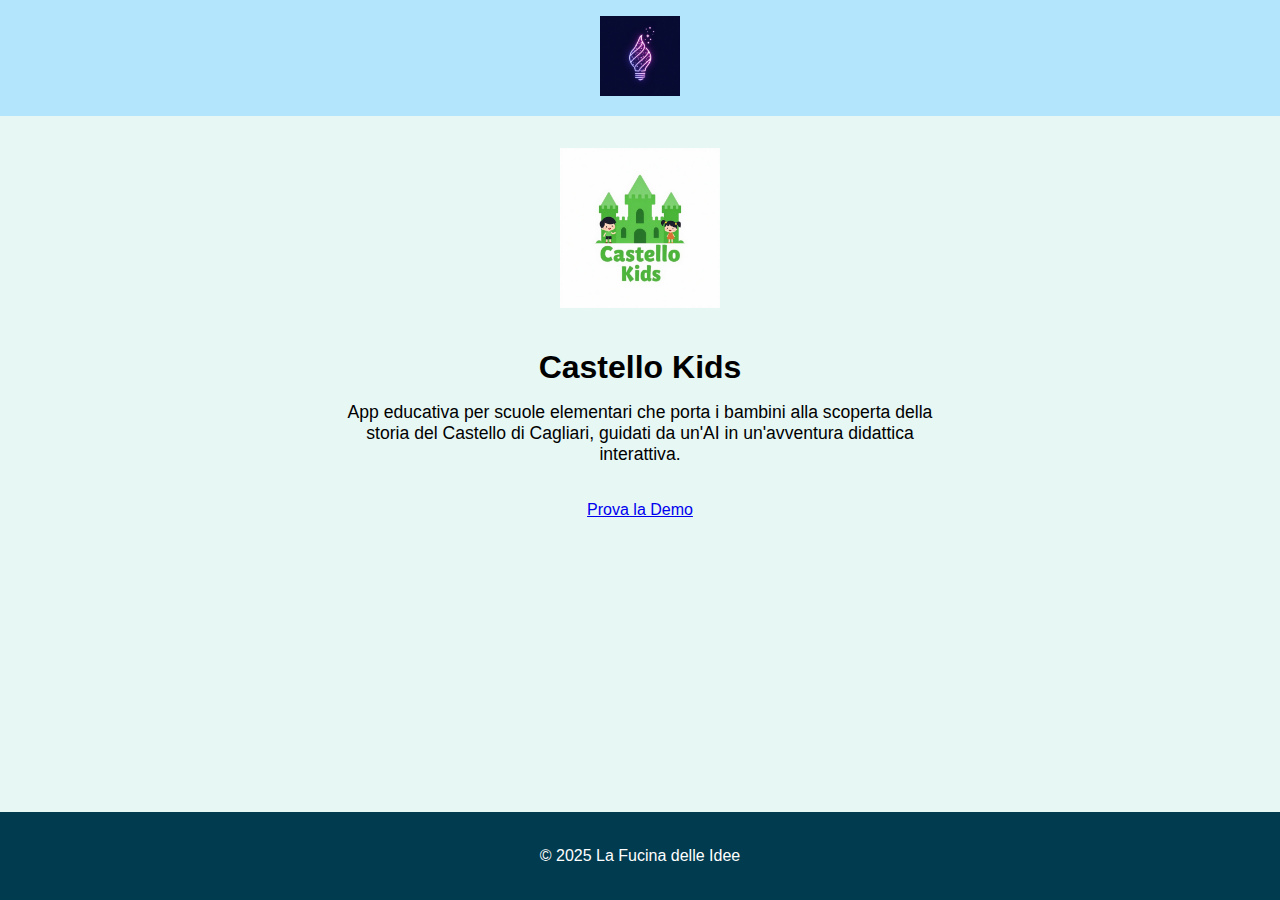
<file: castello_kids.html>
<!DOCTYPE html>
<html lang="it">
<head>
  <meta charset="UTF-8">
  <meta name="viewport" content="width=device-width, initial-scale=1.0">
  <title>Castello Kids – La Fucina delle Idee</title>
  <style>
    body {
      margin: 0;
      font-family: 'Segoe UI', sans-serif;
      background: #e6f7f4;
      display: flex;
      flex-direction: column;
      min-height: 100vh;
    }
    header {
      background: #b3e5fc;
      text-align: center;
      padding: 1em;
    }
    header img {
      width: 80px;
    }
    .content {
      flex: 1;
      text-align: center;
      padding: 2em;
    }
   .content img {
  width: 200px;
  max-height: 160px;
  object-fit: contain;
  margin-bottom: 1em;
}

    .content h1 {
      font-size: 2em;
      margin-bottom: 0.5em;
    }
    .content p {
      font-size: 1.1em;
      max-width: 600px;
      margin: 0 auto 2em;
    }
    a.button {
      background: #003b4f;
      color: white;
      padding: 0.6em 1.2em;
      border-radius: 5px;
      text-decoration: none;
      display: inline-block;
    }
    footer {
      background-color: #003b4f;
      color: white;
      text-align: center;
      padding: 1.2em;
    }
  </style>
</head>
<body>

 <header>
  <img src="img/logo_fucina.png" alt="Logo La Fucina delle Idee" width="100" />
</header>

<div class="content">
  <img src="img/castello_kids_logo.png" alt="Logo Castello Kids" />

  <h1>Castello Kids</h1>
  <p>App educativa per scuole elementari che porta i bambini alla scoperta della storia del Castello di Cagliari, guidati da un'AI in un'avventura didattica interattiva.</p>
  <a href="https://domenico374.github.io/castellokids.html" target="_blank" rel="noopener noreferrer">Prova la Demo</a>
</div>

<footer>
  <p>© 2025 La Fucina delle Idee</p>
</footer>


</body>
</html>
</file>
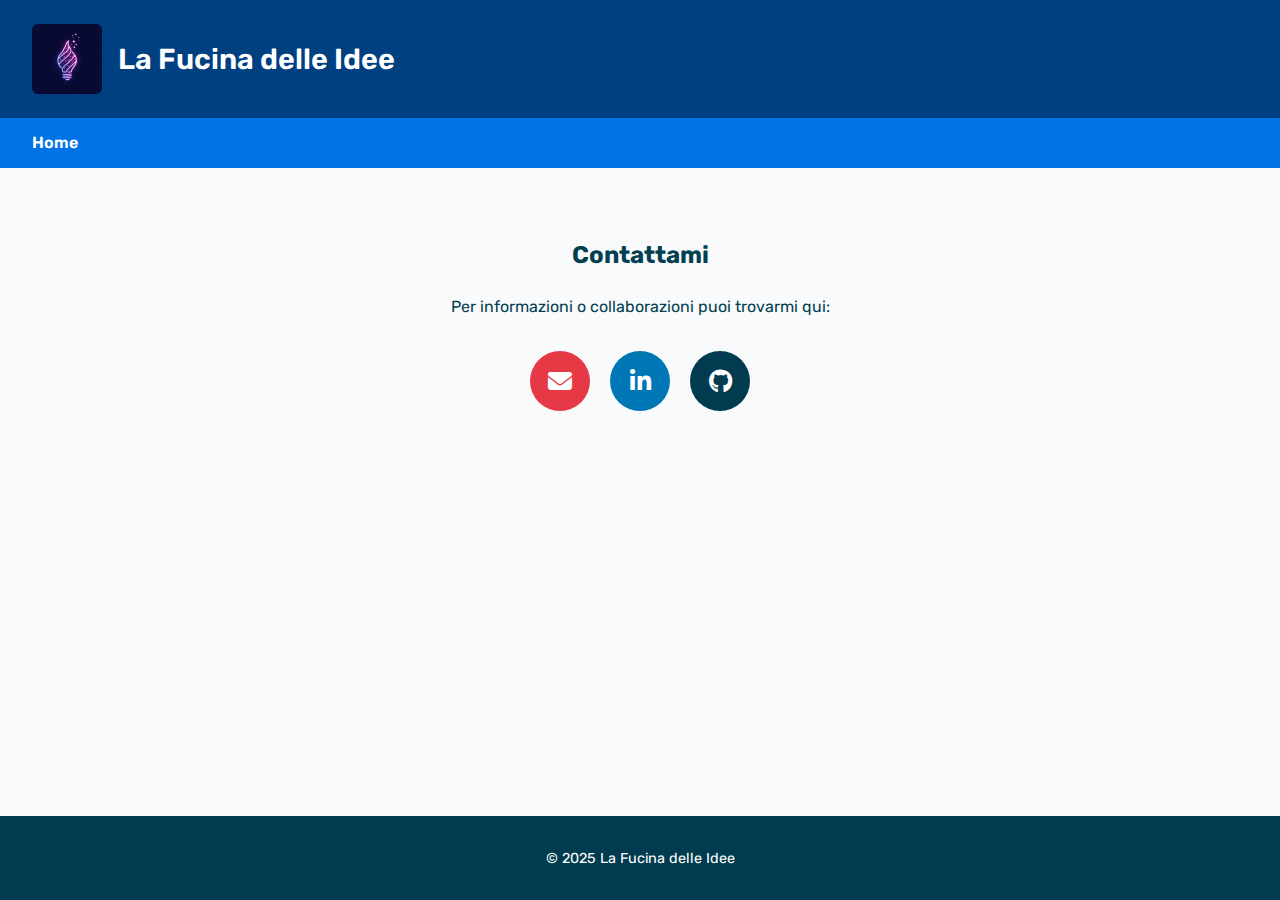
<file: contatti.html>
<!DOCTYPE html>
<html lang="it">
<head>
  <meta charset="UTF-8" />
  <meta name="viewport" content="width=device-width, initial-scale=1" />
  <title>Contatti - La Fucina delle Idee</title>
  <link href="https://fonts.googleapis.com/css2?family=Rubik:wght@400;600&display=swap" rel="stylesheet" />
  <link rel="stylesheet" href="style.css" />
  <!-- Font Awesome per icone -->
  <link rel="stylesheet" href="https://cdnjs.cloudflare.com/ajax/libs/font-awesome/6.5.0/css/all.min.css" crossorigin="anonymous" />
  <style>
    .contact-badges {
      display: flex;
      justify-content: center;
      gap: 20px;
      margin: 2rem 0;
    }
    .contact-badges a {
      display: inline-flex;
      align-items: center;
      justify-content: center;
      width: 60px;
      height: 60px;
      font-size: 1.5rem;
      border-radius: 50%;
      color: white;
      background: #003b4f; /* colore brand */
      transition: all 0.3s ease;
      text-decoration: none;
    }
    .contact-badges a:hover {
      background: #244977; /* colore accent */
      transform: scale(1.1);
    }
    .contact-badges .email { background: #e63946; } /* rosso */
    .contact-badges .linkedin { background: #0077b5; } /* blu LinkedIn */
  </style>
</head>
<body>

<header>
  <img src="img/logo_fucina.png" alt="Logo La Fucina delle Idee" style="width:70px; height:auto; border-radius:6px;" />
  <h1>La Fucina delle Idee</h1>
</header>

<nav>
  <ul>
    <li><a href="index.html">Home</a></li>
  </ul>
</nav>

  <!-- Contatti -->
  <section style="max-width: 700px; margin: 3rem auto; padding: 0 1rem; text-align: center;">
    <h2>Contattami</h2>
    <p>Per informazioni o collaborazioni puoi trovarmi qui:</p>

    <!-- Badge contatti -->
    <div class="contact-badges">
      <a href="mailto:domenico.cocco@gmail.com" class="badge email" title="Scrivimi via Email">
        <i class="fa-solid fa-envelope"></i>
      </a>
      <a href="https://www.linkedin.com/in/domenico-cocco-577aab83" target="_blank" rel="noopener noreferrer" class="badge linkedin" title="Profilo LinkedIn">
        <i class="fa-brands fa-linkedin-in"></i>
      </a>
      <a href="https://github.com/Domenico374" target="_blank" rel="noopener noreferrer" class="badge github" title="Profilo GitHub">
        <i class="fa-brands fa-github"></i>
      </a>
    </div>
  </section>
</main>


<footer style="background: #003b4f; color: white; text-align: center; padding: 1rem 2rem; font-size: 0.9rem; margin-top: auto;">
  <p>© 2025 La Fucina delle Idee</p>
</footer>

<script>
  // Evidenzia link attivo nel menu
  document.addEventListener('DOMContentLoaded', () => {
    document.querySelectorAll('nav ul li a').forEach(link => {
      if(link.href === window.location.href || link.href === window.location.href.split('#')[0]) {
        link.classList.add('active');
        link.setAttribute('aria-current', 'page');
      } else {
        link.classList.remove('active');
        link.removeAttribute('aria-current');
      }
    });
  });
</script>

</body>
</html>
</file>
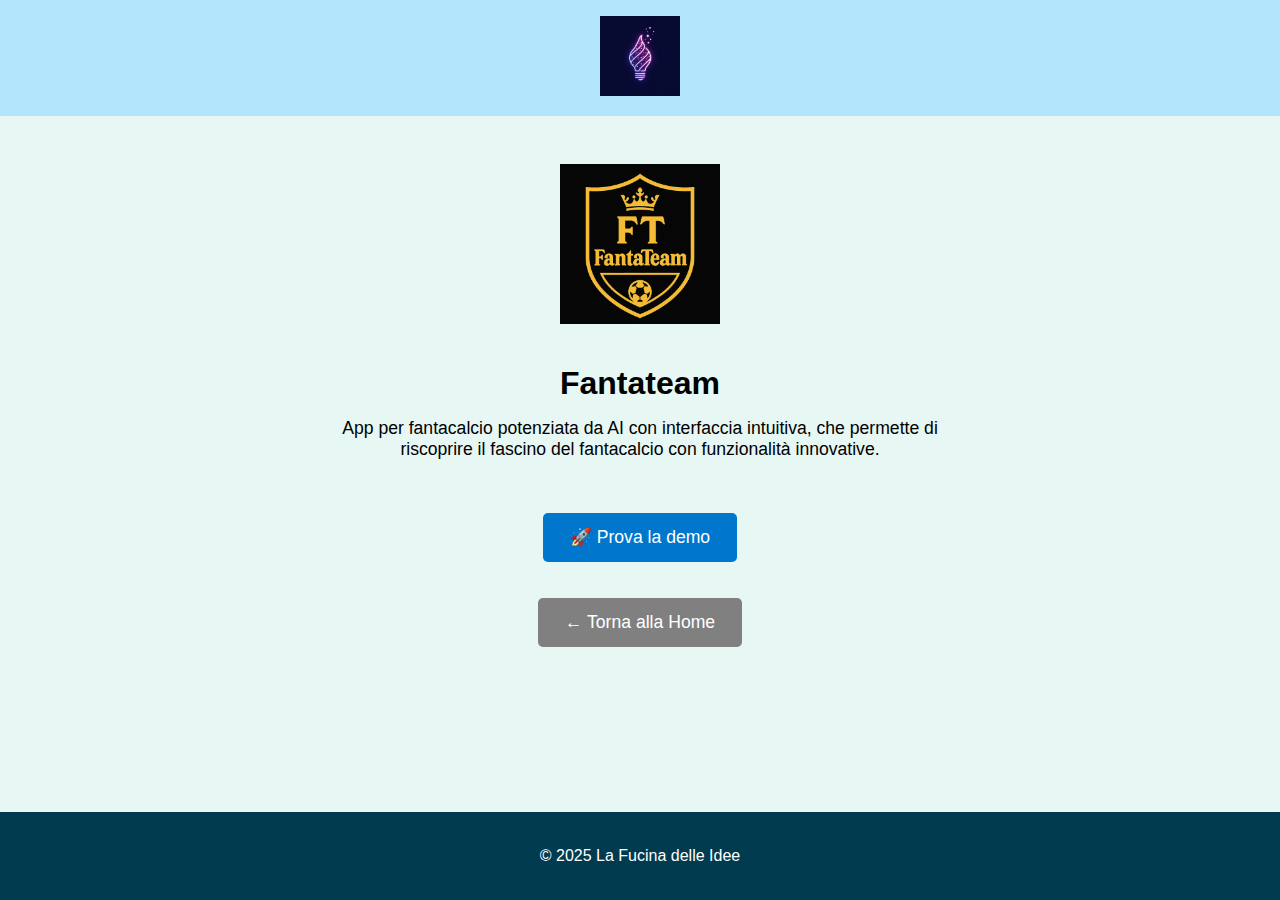
<file: fantateam.html>
<!DOCTYPE html>
<html lang="it">
<head>
  <meta charset="UTF-8" />
  <meta name="viewport" content="width=device-width, initial-scale=1" />
  <title>Fantateam – La Fucina delle Idee</title>
  <style>
    body {
      margin: 0;
      font-family: 'Segoe UI', sans-serif;
      background: #e6f7f4;
      display: flex;
      flex-direction: column;
      min-height: 100vh;
    }
    header {
      background: #b3e5fc;
      text-align: center;
      padding: 1em;
    }
    header img {
      width: 80px;
    }
    .content {
      flex: 1;
      text-align: center;
      padding: 2em;
    }
    .content img {
      width: 200px;
      max-height: 160px;
      object-fit: contain;
      margin-bottom: 1em;
    }
    .content h1 {
      font-size: 2em;
      margin-bottom: 0.5em;
    }
    .content p {
      font-size: 1.1em;
      max-width: 600px;
      margin: 0 auto 2em;
    }
    a.button {
      background: #0077cc;
      color: white;
      padding: 0.8em 1.5em;
      border-radius: 5px;
      text-decoration: none;
      display: inline-block;
      font-size: 1.1em;
      margin-top: 1em;
      transition: background-color 0.3s ease;
    }
    a.button:hover {
      background: #005fa3;
    }
    footer {
      background-color: #003b4f;
      color: white;
      text-align: center;
      padding: 1.2em;
    }
  </style>
</head>
<body>

  <header>
    <img src="img/logo_fucina.png" alt="Logo La Fucina delle Idee" width="100" />
  </header>

  <div class="content">
    <img src="img/fantateam_logo.png" alt="Logo Fantateam" width="160" style="margin: 1em auto;" />

    <h1>Fantateam</h1>
    <p>App per fantacalcio potenziata da AI con interfaccia intuitiva, che permette di riscoprire il fascino del fantacalcio con funzionalità innovative.</p>

    <a href="https://1c562c03-2114-4157-847f-3e2e7f18b4e4-00-17y1rm3ow9sze.picard.replit.dev/" class="button" target="_blank" rel="noopener noreferrer">🚀 Prova la demo</a>
    <br /><br />
    <a href="index.html" class="button" style="background: gray;">← Torna alla Home</a>
  </div>

  <footer>
    <p>© 2025 La Fucina delle Idee</p>
  </footer>

</body>
</html>
</file>
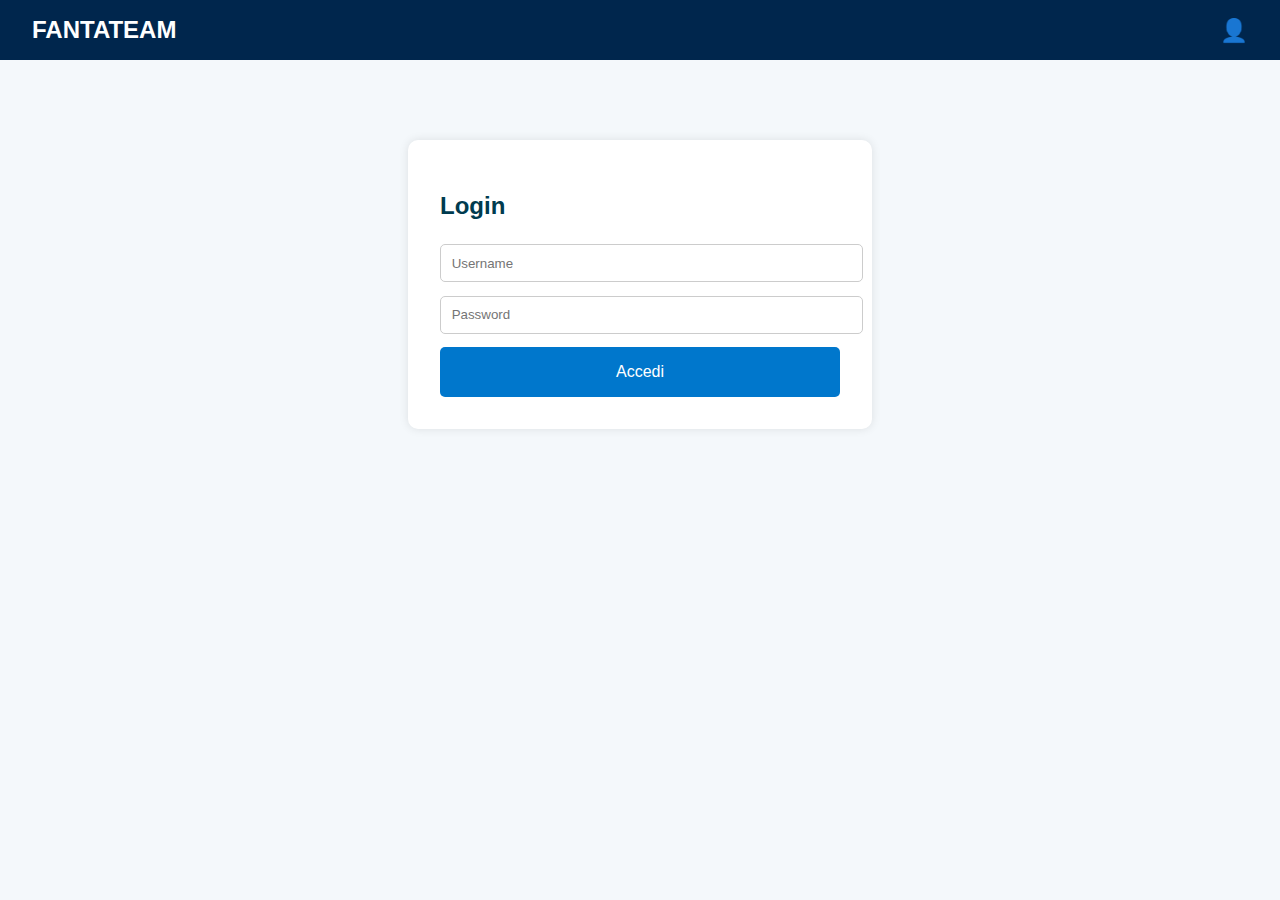
<file: login.html>
<!DOCTYPE html>
<html lang="it">
<head>
  <meta charset="UTF-8">
  <meta name="viewport" content="width=device-width, initial-scale=1.0">
  <title>Login - Fantateam</title>
  <style>
    body {
      margin: 0;
      font-family: 'Segoe UI', sans-serif;
      background: #f4f8fb;
    }
    header {
      background-color: #00264d;
      color: white;
      padding: 1em 2em;
      display: flex;
      justify-content: space-between;
      align-items: center;
    }
    .logo {
      font-size: 1.5em;
      font-weight: bold;
    }
    .user-icon {
      cursor: pointer;
      font-size: 1.4em;
    }
    .dropdown {
      position: absolute;
      right: 2em;
      top: 70px;
      background: white;
      box-shadow: 0 4px 8px rgba(0,0,0,0.1);
      border-radius: 8px;
      overflow: hidden;
      display: none;
      z-index: 100;
    }
    .dropdown button {
      background: none;
      border: none;
      padding: 1em 2em;
      width: 100%;
      text-align: left;
      cursor: pointer;
      font-size: 1em;
    }
    .dropdown button:hover {
      background-color: #f0f0f0;
    }
    .container {
      max-width: 400px;
      margin: 5em auto;
      background: white;
      padding: 2em;
      box-shadow: 0 0 10px rgba(0,0,0,0.1);
      border-radius: 10px;
    }
    h2 {
      margin-bottom: 1em;
      color: #003b4f;
    }
    input {
      width: 100%;
      padding: 0.8em;
      margin-bottom: 1em;
      border: 1px solid #ccc;
      border-radius: 5px;
    }
    button.login {
      width: 100%;
      background-color: #0077cc;
      color: white;
      border: none;
      padding: 1em;
      font-size: 1em;
      border-radius: 5px;
      cursor: pointer;
    }
    button.login:hover {
      background-color: #005fa3;
    }
  </style>
</head>
<body>
  <header>
    <div class="logo">FANTATEAM</div>
    <div class="user-icon" onclick="toggleDropdown()">👤</div>
    <div class="dropdown" id="dropdown">
      <button onclick="showLogin()">Login</button>
      <button onclick="showRegister()">Registrati</button>
    </div>
  </header>

  <div class="container" id="form-container">
    <h2>Login</h2>
    <input type="text" placeholder="Username">
    <input type="password" placeholder="Password">
    <button class="login">Accedi</button>
  </div>

  <script>
    function toggleDropdown() {
      const dropdown = document.getElementById("dropdown");
      dropdown.style.display = dropdown.style.display === "block" ? "none" : "block";
    }
    function showLogin() {
      document.getElementById("form-container").innerHTML = `
        <h2>Login</h2>
        <input type="text" placeholder="Username">
        <input type="password" placeholder="Password">
        <button class="login">Accedi</button>
      `;
      toggleDropdown();
    }
    function showRegister() {
      document.getElementById("form-container").innerHTML = `
        <h2>Registrati</h2>
        <input type="text" placeholder="Nuovo Username">
        <input type="password" placeholder="Nuova Password">
        <button class="login">Registrati</button>
      `;
      toggleDropdown();
    }
    window.onclick = function(event) {
      if (!event.target.matches('.user-icon')) {
        const dropdown = document.getElementById("dropdown");
        if (dropdown.style.display === "block") {
          dropdown.style.display = "none";
        }
      }
    }
  </script>
</body>
</html>
</file>
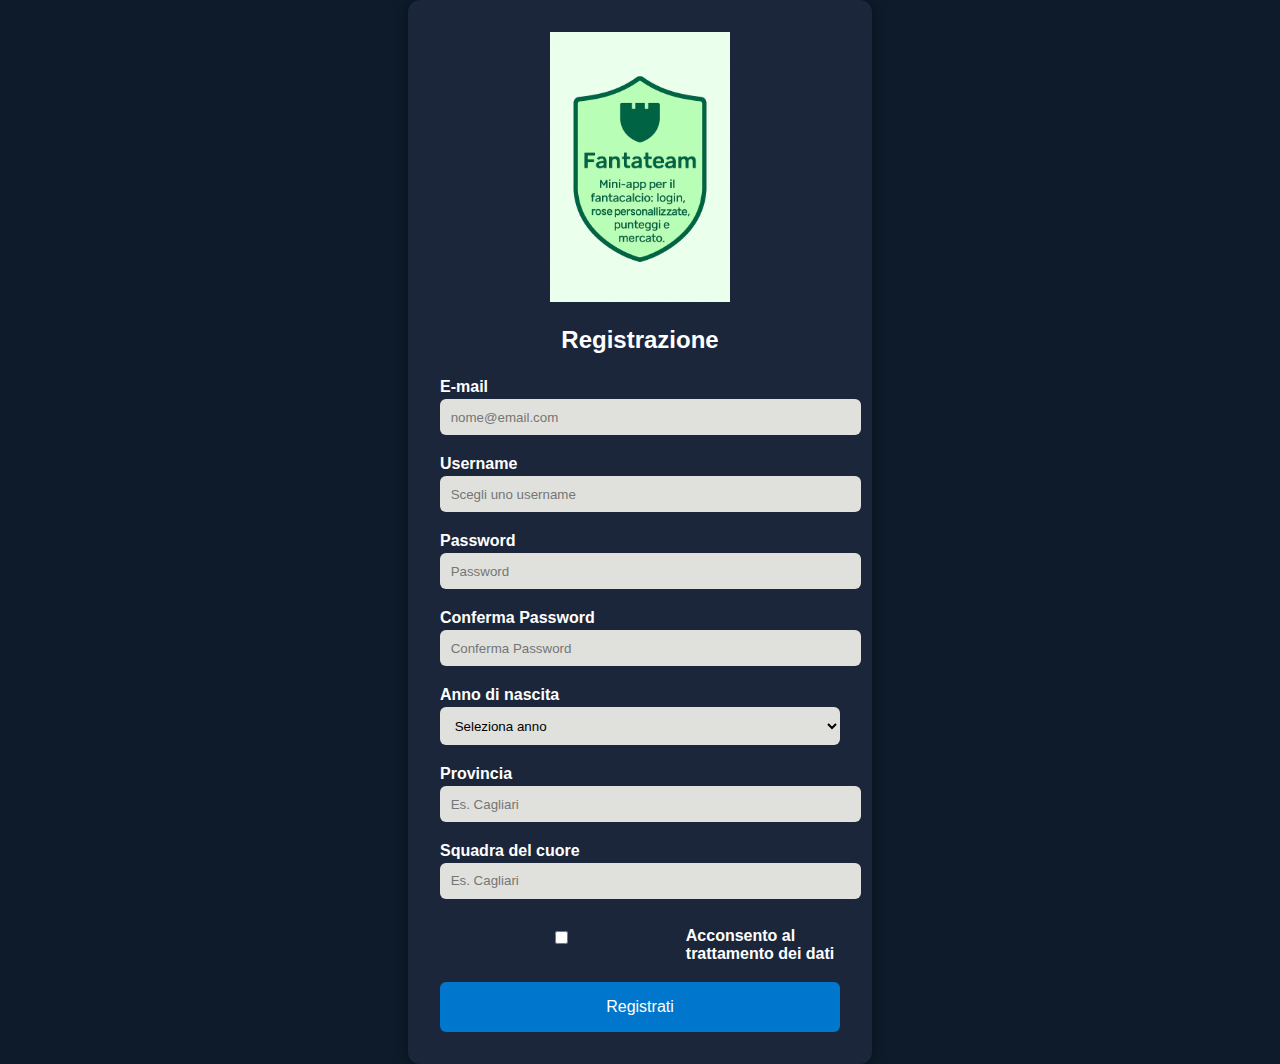
<file: registrazione.html>
<!DOCTYPE html>
<html lang="it">
<head>
  <meta charset="UTF-8">
  <meta name="viewport" content="width=device-width, initial-scale=1.0">
  <title>Registrazione - Fantateam</title>
  <style>
    body {
      margin: 0;
      font-family: 'Segoe UI', sans-serif;
      background: #0d1b2a url('https://www.transparenttextures.com/patterns/swirl.png') repeat;
      background-size: cover;
      color: #fff;
      display: flex;
      justify-content: center;
      align-items: center;
      min-height: 100vh;
    }
    .form-box {
      background: #1b263b;
      padding: 2em;
      border-radius: 12px;
      box-shadow: 0 0 15px rgba(0,0,0,0.4);
      max-width: 400px;
      width: 90%;
    }
    .form-box h2 {
      text-align: center;
      margin-bottom: 1em;
    }
    .form-box label {
      display: block;
      margin: 0.8em 0 0.2em;
      font-weight: 600;
    }
    .form-box input, .form-box select {
      width: 100%;
      padding: 0.8em;
      border: none;
      border-radius: 6px;
      background: #e0e1dd;
      margin-bottom: 0.5em;
    }
    .form-box button {
      width: 100%;
      padding: 1em;
      background: #0077cc;
      color: white;
      border: none;
      border-radius: 6px;
      font-size: 1em;
      cursor: pointer;
      margin-top: 1em;
    }
    .form-box button:hover {
      background: #005fa3;
    }
    .checkbox {
      display: flex;
      align-items: center;
      margin-top: 0.5em;
    }
    .checkbox input {
      margin-right: 0.5em;
    }
    .logo {
      text-align: center;
      margin-bottom: 1em;
    }
    .logo img {
      max-width: 180px;
    }
  </style>
</head>
<body>
  <div class="form-box">
    <div class="logo">
      <img src="img/fantateam.png" alt="Logo Fantateam">
    </div>
    <h2>Registrazione</h2>
    <form>
      <label for="email">E-mail</label>
      <input type="email" id="email" placeholder="nome@email.com" required>

      <label for="username">Username</label>
      <input type="text" id="username" placeholder="Scegli uno username" required>

      <label for="password">Password</label>
      <input type="password" id="password" placeholder="Password" required>

      <label for="confirm">Conferma Password</label>
      <input type="password" id="confirm" placeholder="Conferma Password" required>

      <label for="anno">Anno di nascita</label>
      <select id="anno" required>
        <option value="">Seleziona anno</option>
        <script>
          for (let i = 2015; i >= 1920; i--) {
            document.write(`<option value="${i}">${i}</option>`);
          }
        </script>
      </select>

      <label for="provincia">Provincia</label>
      <input type="text" id="provincia" placeholder="Es. Cagliari">

      <label for="squadra">Squadra del cuore</label>
      <input type="text" id="squadra" placeholder="Es. Cagliari">

      <div class="checkbox">
        <input type="checkbox" id="consenso" required>
        <label for="consenso">Acconsento al trattamento dei dati</label>
      </div>

      <button type="submit">Registrati</button>
    </form>
  </div>
</body>
</html>
</file>
<file: style.css>
/* Reset e base */
* {
  box-sizing: border-box;
}

body {
  margin: 0;
  font-family: 'Rubik', sans-serif;
  background: #f8fafc;
  color: #033f50;
  line-height: 1.6;
  display: flex;
  flex-direction: column;
  min-height: 100vh;
}

a {
  color: #0073e6;
  text-decoration: none;
  transition: color 0.3s ease;
}

a:hover {
  text-decoration: underline;
  color: #005bb5;
}

/* Header */
header {
  background-color: #004080;
  color: white;
  padding: 1.5rem 2rem;
  display: flex;
  align-items: center;
  gap: 1rem;
  flex-wrap: wrap;
}

header img {
  width: 70px;
  height: auto;
  border-radius: 6px;
}

header h1 {
  font-weight: 600;
  margin: 0;
  font-size: 1.8rem;
}

/* Nav */
nav {
  background: #0073e6;
}

nav ul {
  list-style: none;
  margin: 0;
  padding: 0.5rem 2rem;
  display: flex;
  gap: 2rem;
  flex-wrap: wrap;
}

nav ul li a {
  color: white;
  font-weight: 600;
  font-size: 1rem;
  padding: 0.25rem 0;
  display: block;
  position: relative;
  transition: background-color 0.3s ease, color 0.3s ease;
}

nav ul li a:hover,
nav ul li a.active {
  background-color: #004a99;
  border-radius: 4px;
  color: #d0e4ff;
}

/* Main */
main {
  flex: 1;
  max-width: 1200px;
  margin: 2rem auto;
  padding: 0 1rem;
}

main h2 {
  font-size: 2rem;
  margin-bottom: 1.5rem;
  color: #004080;
  text-align: center;
}

/* Cards Progetti */
.cards {
  display: grid;
  grid-template-columns: repeat(3, 1fr);
  gap: 2rem;
  max-width: 1200px;
  margin: 0 auto;
}

.card {
  background: white;
  border-radius: 10px;
  box-shadow: 0 3px 8px rgba(0,0,0,0.1);
  padding: 1.5rem;
  text-align: center;
  transition: box-shadow 0.3s ease, transform 0.3s ease;
  opacity: 0;
  transform: translateY(20px);
  display: flex;
  flex-direction: column;
  justify-content: space-between;
}

.card.visible {
  opacity: 1;
  transform: translateY(0);
  transition: opacity 0.6s ease, transform 0.6s ease;
}

.card:hover {
  box-shadow: 0 12px 30px rgba(0,0,0,0.25);
  transform: translateY(-8px) scale(1.03);
}

.card img {
  max-width: 150px;
  margin-bottom: 1rem;
  border-radius: 10px;
}

.card h3 {
  margin: 0.5rem 0;
  color: #004080;
}

.card p {
  color: #555;
  font-size: 1rem;
  margin-bottom: 1rem;
  flex-grow: 1;
}

/* Pulsante scopri di più */
.btn-discover {
  display: inline-block;
  background-color: #0073e6;
  color: white;
  padding: 10px 18px;
  border-radius: 25px;
  font-weight: 600;
  text-decoration: none;
  transition: background-color 0.3s ease;
  margin-top: auto;
}

.btn-discover:hover {
  background-color: #005bb5;
}

/* Tag tecnologie */
.tech-tags {
  margin-top: 1rem;
}

.tech-tag {
  display: inline-block;
  background: #e3f2fd;
  color: #1976d2;
  padding: 4px 10px;
  border-radius: 16px;
  font-size: 12px;
  margin: 3px 5px 3px 0;
}

/* Footer */
footer {
  background: #003b4f;
  color: white;
  text-align: center;
  padding: 1rem 2rem;
  font-size: 0.9rem;
  margin-top: auto;
}

footer a {
  color: #a8d0ff;
  transition: color 0.3s ease;
}

footer a:hover {
  color: #c0d8ff;
  text-decoration: underline;
}

/* Responsive */
@media (max-width: 900px) {
  .cards {
    grid-template-columns: repeat(2, 1fr);
  }
}

@media (max-width: 600px) {
  .cards {
    grid-template-columns: 1fr;
  }

  header h1 {
    font-size: 1.4rem;
  }

  nav ul {
    gap: 1rem;
    flex-direction: column;
    align-items: center;
  }

  nav ul li a {
    padding: 0.8rem 1.2rem;
    font-size: 1.1rem;
  }
}
</file>
